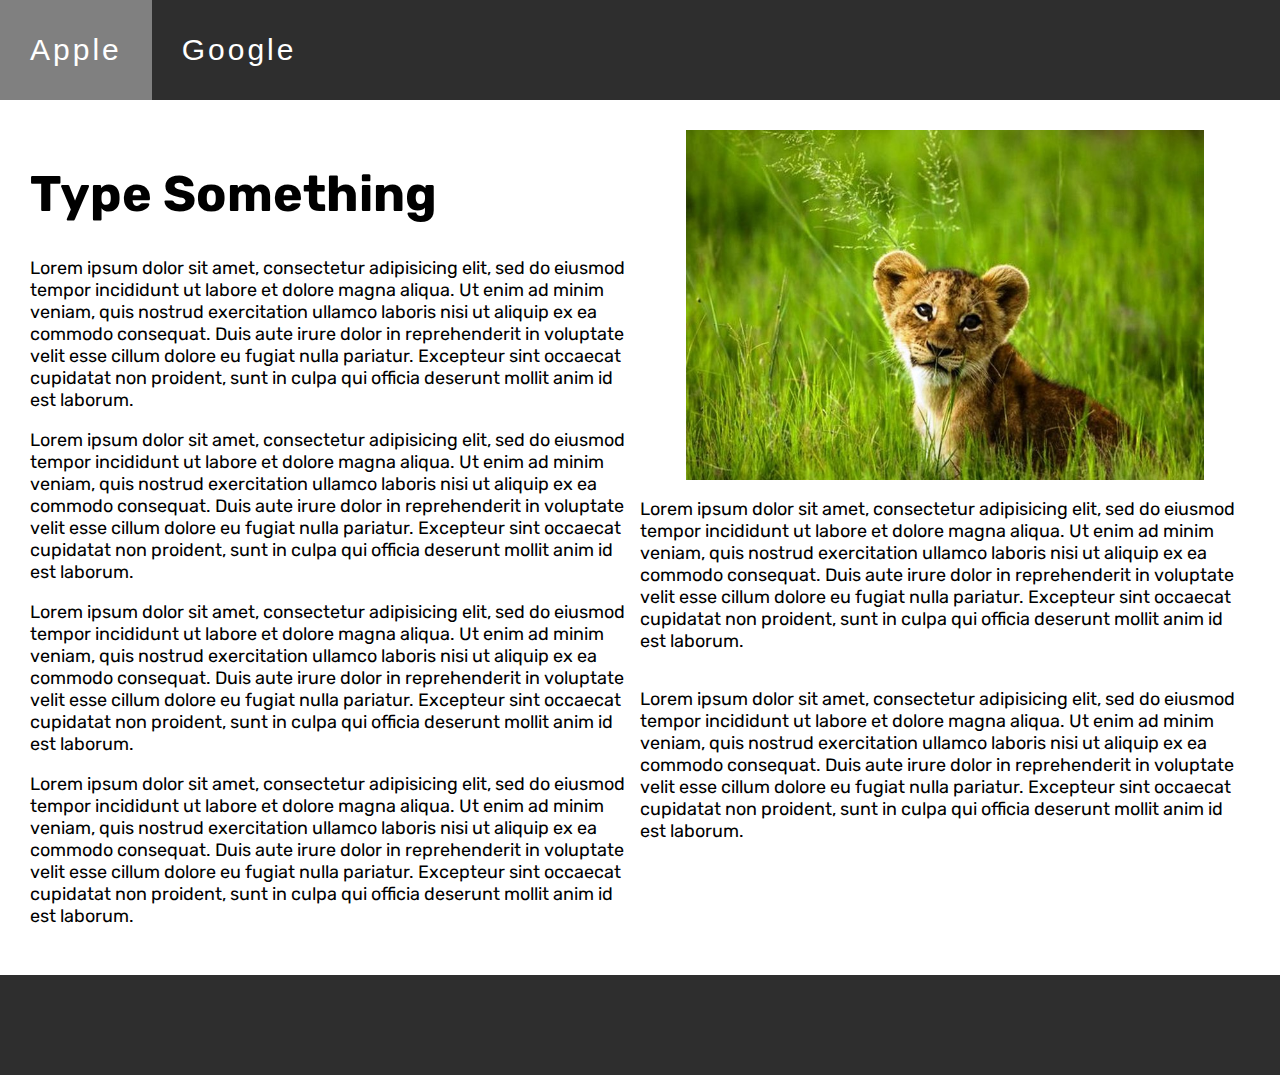
<file: third/index.html>
<!DOCTYPE html>
<link href="https://fonts.googleapis.com/css?family=Rubik" rel="stylesheet">
<html>
  <head>
    <meta charset="utf-8">
    <link rel="stylesheet" href="style.css">
    <title></title>
  </head>
  <body>
    <div class="top">
      <button>Apple</button>
      <button>Google</button>
    </div>

    <div class="wrapper">
      <div class="column-one">
      <h1>Type Something</h1>
      <p>Lorem ipsum dolor sit amet, consectetur adipisicing elit, sed do eiusmod tempor incididunt ut labore et dolore magna aliqua. Ut enim ad minim veniam, quis nostrud exercitation ullamco laboris nisi ut aliquip ex ea commodo consequat. Duis aute irure dolor in reprehenderit in voluptate velit esse cillum dolore eu fugiat nulla pariatur. Excepteur sint occaecat cupidatat non proident, sunt in culpa qui officia deserunt mollit anim id est laborum.</p>
      <p>Lorem ipsum dolor sit amet, consectetur adipisicing elit, sed do eiusmod tempor incididunt ut labore et dolore magna aliqua. Ut enim ad minim veniam, quis nostrud exercitation ullamco laboris nisi ut aliquip ex ea commodo consequat. Duis aute irure dolor in reprehenderit in voluptate velit esse cillum dolore eu fugiat nulla pariatur. Excepteur sint occaecat cupidatat non proident, sunt in culpa qui officia deserunt mollit anim id est laborum.</p>
      <p>Lorem ipsum dolor sit amet, consectetur adipisicing elit, sed do eiusmod tempor incididunt ut labore et dolore magna aliqua. Ut enim ad minim veniam, quis nostrud exercitation ullamco laboris nisi ut aliquip ex ea commodo consequat. Duis aute irure dolor in reprehenderit in voluptate velit esse cillum dolore eu fugiat nulla pariatur. Excepteur sint occaecat cupidatat non proident, sunt in culpa qui officia deserunt mollit anim id est laborum.</p>
      <p>Lorem ipsum dolor sit amet, consectetur adipisicing elit, sed do eiusmod tempor incididunt ut labore et dolore magna aliqua. Ut enim ad minim veniam, quis nostrud exercitation ullamco laboris nisi ut aliquip ex ea commodo consequat. Duis aute irure dolor in reprehenderit in voluptate velit esse cillum dolore eu fugiat nulla pariatur. Excepteur sint occaecat cupidatat non proident, sunt in culpa qui officia deserunt mollit anim id est laborum.</p>

      </div>
      <div class="column-two">
      <div class="image-box"></div>
      <p>Lorem ipsum dolor sit amet, consectetur adipisicing elit, sed do eiusmod tempor incididunt ut labore et dolore magna aliqua. Ut enim ad minim veniam, quis nostrud exercitation ullamco laboris nisi ut aliquip ex ea commodo consequat. Duis aute irure dolor in reprehenderit in voluptate velit esse cillum dolore eu fugiat nulla pariatur. Excepteur sint occaecat cupidatat non proident, sunt in culpa qui officia deserunt mollit anim id est laborum.</p><p>Lorem ipsum dolor sit amet, consectetur adipisicing elit, sed do eiusmod tempor incididunt ut labore et dolore magna aliqua. Ut enim ad minim veniam, quis nostrud exercitation ullamco laboris nisi ut aliquip ex ea commodo consequat. Duis aute irure dolor in reprehenderit in voluptate velit esse cillum dolore eu fugiat nulla pariatur. Excepteur sint occaecat cupidatat non proident, sunt in culpa qui officia deserunt mollit anim id est laborum.</p>
    </div>
  </div>
    <div class="bottom"
    </div>

  </body>

</html>
</file>
<file: third/style.css>
body {
  margin: 0;

}
.top {
  background-color: rgb(46, 46, 46);
  height: 100px;
  width: 100%;
  display: flex;
  justify-content: flex-start;

}
button {
  background-color: inherit;
  border-style: none;
  color: white;
  font-size: 30px;
  letter-spacing: 3px;
  padding: 30px;
}
button:hover {
  background-color: grey;
}
.wrapper {
  padding: 30px;
  display: flex;
  height: auto;

}
.column-one {
  height: inherit;
  width: 50%;
  /*background-color: pink;*/
}
.column-two {
  display: flex;
  flex-direction: column;
  height: inherit;
  width: 50%;
  /*background-color: purple;*/

  }
.image-box {
  height: 350px;
  width: 85%;
  background-color: grey;
  align-self: center;
  background-image: url('lilbb.jpg');
  background-size: cover;
}
p {
  font-size: 18px;
  font-family: Rubik;
}
h1 {
  font-family: Rubik;
  font-size: 50px;
}
.bottom {
  background-color: rgb(46, 46, 46);
  height: 100px;
  width: 100%;
}
</file>
